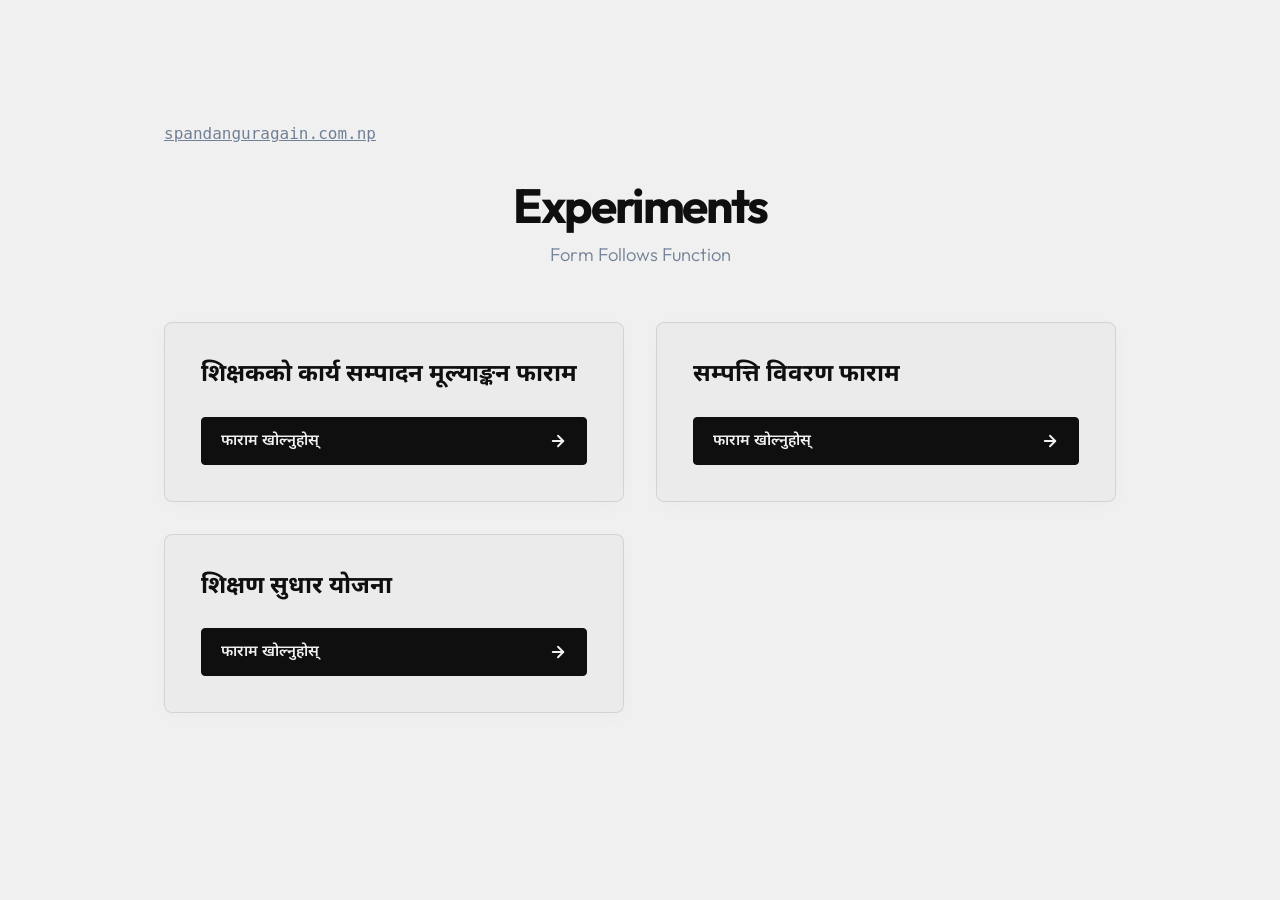
<file: experiments/index.html>
<!DOCTYPE html>
<html lang="en">

<head>
  <meta charset="UTF-8">
  <meta name="viewport" content="width=device-width, initial-scale=1.0">
  <title>Experiments | Spandan Guragain</title>
  <meta property="og:site_name" content="spandanguragain.com.np" />
  <meta property="og:image" content="https://spandanguragain.com.np/3o14.png" />
  <meta name="og:title" content="Experiments | Spandan Guragain" />
  <link rel="stylesheet" href="style.css">
  <link rel="preconnect" href="https://fonts.googleapis.com">
  <link rel="preconnect" href="https://fonts.gstatic.com" crossorigin>
  <link
    href="https://fonts.googleapis.com/css2?family=Outfit:wght@300;400;600;700&family=Noto+Sans+Devanagari:wght@300;400;600;700&display=swap"
    rel="stylesheet">
  <link rel="icon"
    href="data:image/svg+xml,<svg xmlns=%22http://www.w3.org/2000/svg%22 viewBox=%22-15 -10 100 100%22><rect x=%2210%22 y=%2210%22 width=%2260%22 height=%2280%22 rx=%228%22 fill=%22%230f0f0f%22 stroke=%22white%22 stroke-width=%225%22/><text x=%2225%22 y=%2265%22 font-family=%22sans-serif%22 font-weight=%22bold%22 font-size=%2250%22 fill=%22white%22>S</text></svg>">
</head>

<body>
  <div class="container">
    <!-- Homepage Navigation Link at Top -->
    <div class="home-link-container">
      <a href="../" class="home-link">spandanguragain.com.np</a>
    </div>

    <header>
      <h1>Experiments</h1>
      <p>Form Follows Function</p>
    </header>

    <div class="experiments-grid">
      <!-- Card 1: Teacher Performance Evaluation Form -->
      <div class="card">
        <div class="card-content">
          <h2>शिक्षकको कार्य सम्पादन मूल्याङ्कन फाराम</h2>
        </div>
        <a href="performanceval/" class="card-btn">
          <span>फाराम खोल्नुहोस्</span>
          <svg width="18" height="18" viewBox="0 0 24 24" fill="none" stroke="currentColor" stroke-width="2.5"
            stroke-linecap="round" stroke-linejoin="round">
            <line x1="5" y1="12" x2="19" y2="12"></line>
            <polyline points="12 5 19 12 12 19"></polyline>
          </svg>
        </a>
      </div>

      <!-- Card 2: Property Declaration Form -->
      <div class="card">
        <div class="card-content">
          <h2>सम्पत्ति विवरण फाराम</h2>
        </div>
        <a href="propertydesc/" class="card-btn">
          <span>फाराम खोल्नुहोस्</span>
          <svg width="18" height="18" viewBox="0 0 24 24" fill="none" stroke="currentColor" stroke-width="2.5"
            stroke-linecap="round" stroke-linejoin="round">
            <line x1="5" y1="12" x2="19" y2="12"></line>
            <polyline points="12 5 19 12 12 19"></polyline>
          </svg>
        </a>
      </div>

      <!-- Card 3: Teaching Improvement Plan -->
      <div class="card">
        <div class="card-content">
          <h2>शिक्षण सुधार योजना</h2>
        </div>
        <a href="tip/" class="card-btn">
          <span>फाराम खोल्नुहोस्</span>
          <svg width="18" height="18" viewBox="0 0 24 24" fill="none" stroke="currentColor" stroke-width="2.5"
            stroke-linecap="round" stroke-linejoin="round">
            <line x1="5" y1="12" x2="19" y2="12"></line>
            <polyline points="12 5 19 12 12 19"></polyline>
          </svg>
        </a>
      </div>
    </div>
  </div>
</body>

</html>
</file>
<file: experiments/style.css>
/* Experiments Index Styles */
:root {
  --font-english: 'Outfit', sans-serif;
  --font-nepali: 'Noto Sans Devanagari', sans-serif;
  --bg-color: #0f0f0f;
  --text-color: #f0f0f0;
  --text-muted: #a0aec0;
  --card-bg: rgba(255, 255, 255, 0.03);
  --card-border: rgba(255, 255, 255, 0.1);
  --card-border-hover: rgba(255, 255, 255, 0.25);
  --button-bg: #f0f0f0;
  --button-text: #0f0f0f;
}

@media (prefers-color-scheme: light) {
  :root {
    --bg-color: #f0f0f0;
    --text-color: #0f0f0f;
    --text-muted: #718096;
    --card-bg: rgba(0, 0, 0, 0.02);
    --card-border: rgba(0, 0, 0, 0.1);
    --card-border-hover: rgba(0, 0, 0, 0.25);
    --button-bg: #0f0f0f;
    --button-text: #f0f0f0;
  }
}

body {
  background-color: var(--bg-color);
  color: var(--text-color);
  font-family: var(--font-english);
  margin: 0;
  padding: 0;
  min-height: 100vh;
  display: flex;
  flex-direction: column;
  align-items: center;
  justify-content: space-between;
  overflow-x: hidden;
}

.container {
  width: 100%;
  max-width: 1000px;
  padding: 3rem 1.5rem;
  box-sizing: border-box;
  flex-grow: 1;
  display: flex;
  flex-direction: column;
  justify-content: center;
}

/* Home Navigation Link at Top */
.home-link-container {
  margin-bottom: 2rem;
  align-self: flex-start;
}

.home-link {
  font-family: 'FantasqueSansMonoRegular', monospace;
  font-size: 1rem;
  text-decoration: underline;
  color: var(--text-muted);
  transition: color 0.2s ease;
}

.home-link:hover {
  color: var(--text-color);
}

/* Title Header */
header {
  text-align: center;
  margin-bottom: 3.5rem;
}

header h1 {
  font-size: 3rem;
  font-weight: 700;
  margin: 0 0 0.5rem 0;
  letter-spacing: -0.05em;
}

header p {
  font-size: 1.15rem;
  color: var(--text-muted);
  margin: 0;
  font-weight: 300;
}

/* Card layout grid */
.experiments-grid {
  display: grid;
  grid-template-columns: 1fr 1fr;
  gap: 2rem;
  margin-bottom: 4rem;
}

.card {
  background: var(--card-bg);
  border: 1px solid var(--card-border);
  border-radius: 8px;
  padding: 2.25rem;
  display: flex;
  flex-direction: column;
  justify-content: space-between;
  box-shadow: 0 4px 20px rgba(0, 0, 0, 0.02);
  transition: border-color 0.2s ease;
}

.card:hover {
  border-color: var(--card-border-hover);
}

.card-content {
  margin-bottom: 1.5rem;
}

.card h2 {
  font-family: var(--font-nepali);
  font-size: 1.5rem;
  font-weight: 700;
  margin: 0;
  line-height: 1.4;
}

/* Buttons */
.card-btn {
  display: inline-flex;
  align-items: center;
  justify-content: space-between;
  width: 100%;
  background: var(--button-bg);
  color: var(--button-text);
  border: 1px solid var(--button-bg);
  border-radius: 4px;
  padding: 0.8rem 1.2rem;
  font-size: 0.95rem;
  font-weight: 600;
  cursor: pointer;
  text-decoration: none;
  transition: opacity 0.2s ease;
  box-sizing: border-box;
}

.card-btn:hover {
  opacity: 0.9;
}

.card-btn span {
  font-family: var(--font-nepali);
  font-size: 0.95rem;
  font-weight: 600;
}

.card-btn svg {
  flex-shrink: 0;
}

/* Bottom footer link */
footer {
  text-align: center;
  padding: 2rem 0;
  width: 100%;
  border-top: 1px solid var(--card-border);
}

footer a {
  font-family: var(--font-english);
  font-size: 0.95rem;
  text-decoration: none;
  color: var(--text-muted);
  transition: color 0.2s ease;
}

footer a:hover {
  color: var(--text-color);
}

/* Responsive grid design */
@media (max-width: 768px) {
  .experiments-grid {
    grid-template-columns: 1fr;
    gap: 1.5rem;
  }

  header h1 {
    font-size: 2.25rem;
  }

  .card {
    padding: 1.75rem;
  }
}
</file>
